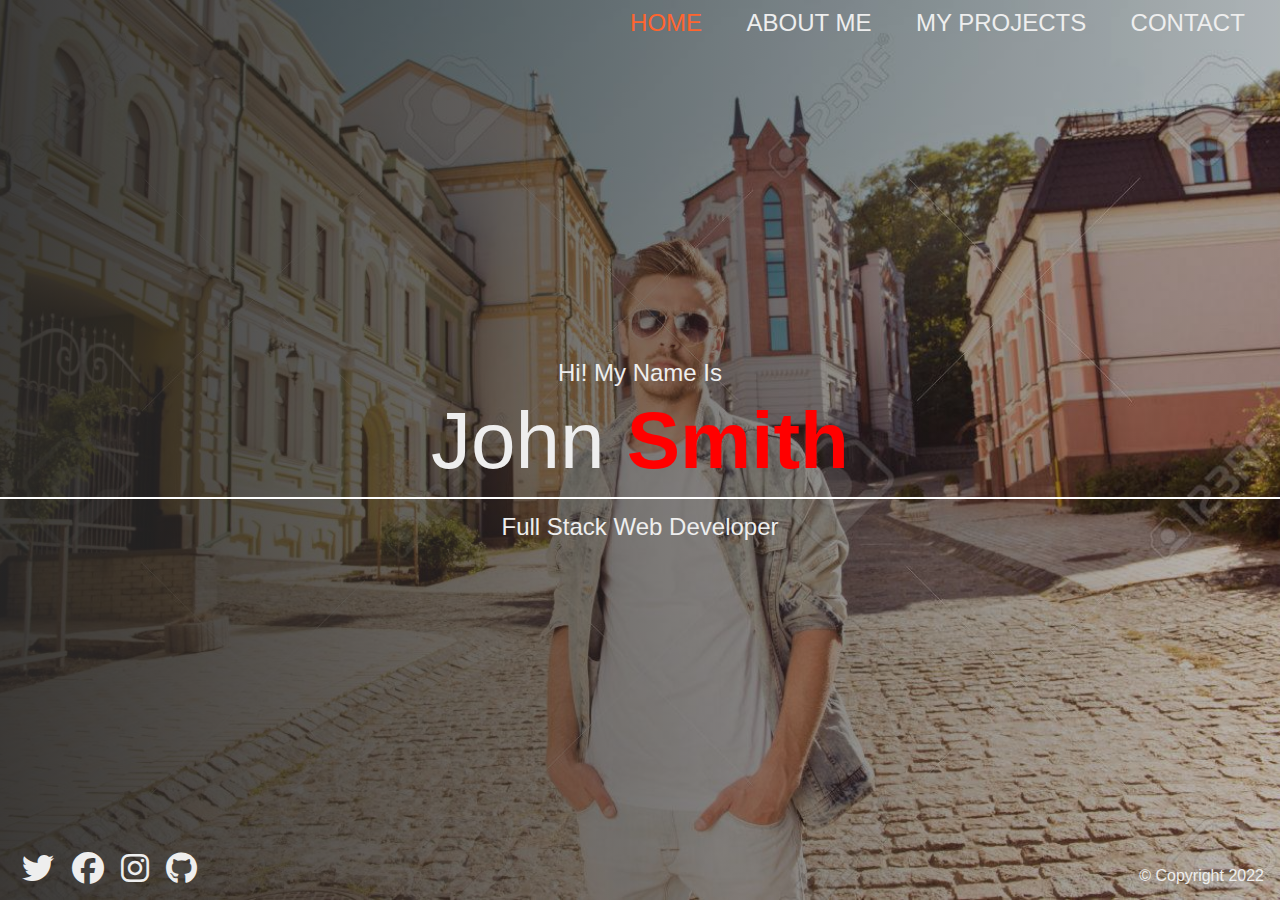
<file: index.html>
<!DOCTYPE html>
<html lang="en">
<head>
    <meta charset="UTF-8">
    <meta http-equiv="X-UA-Compatible" content="IE=edge">
    <meta name="viewport" content="width=device-width, initial-scale=1.0">
    <link rel="stylesheet" href="./css/main.css">
    <title>Portfolio-Home</title>
</head>
<body>
    <div class="home-bgImg-cantainer">
        <nav class="nav">
            <ul class="nav__list">
                <li class="nav__item">
                    <a href="index.html" class="nav__link nav__link--active">Home</a>
                </li>
                <li class="nav__item">
                    <a href="about.html" class="nav__link">About Me</a>
                </li>
                <li class="nav__item">
                    <a href="projects.html" class="nav__link">My Projects</a>
                </li>
                <li class="nav__item">
                    <a href="contact.html" class="nav__link">Contact</a>
                </li>
            </ul>
        </nav>

        <main class="home">
            <h2>Hi! My Name Is</h2>
            <h1 class="home__name">
              John <span class="home__name--last">Smith</span>
            </h1>
            <h2>Full Stack Web Developer</h2>
        </main>

        <footer class="horizontal">
            <div class="social-icons">
              <a href="#">
                <i class="fab fa-twitter fa-2x"></i>
              </a>
              <a href="#">
                <i class="fab fa-facebook fa-2x"></i>
              </a>
              <a href="#">
                <i class="fab fa-instagram fa-2x"></i>
              </a>
              <a href="#">
                <i class="fab fa-github fa-2x"></i>
              </a>
            </div>
            <div class="copyright">&copy; Copyright 2022</div>
          </footer>

    </div>
</body>
</html>
</file>
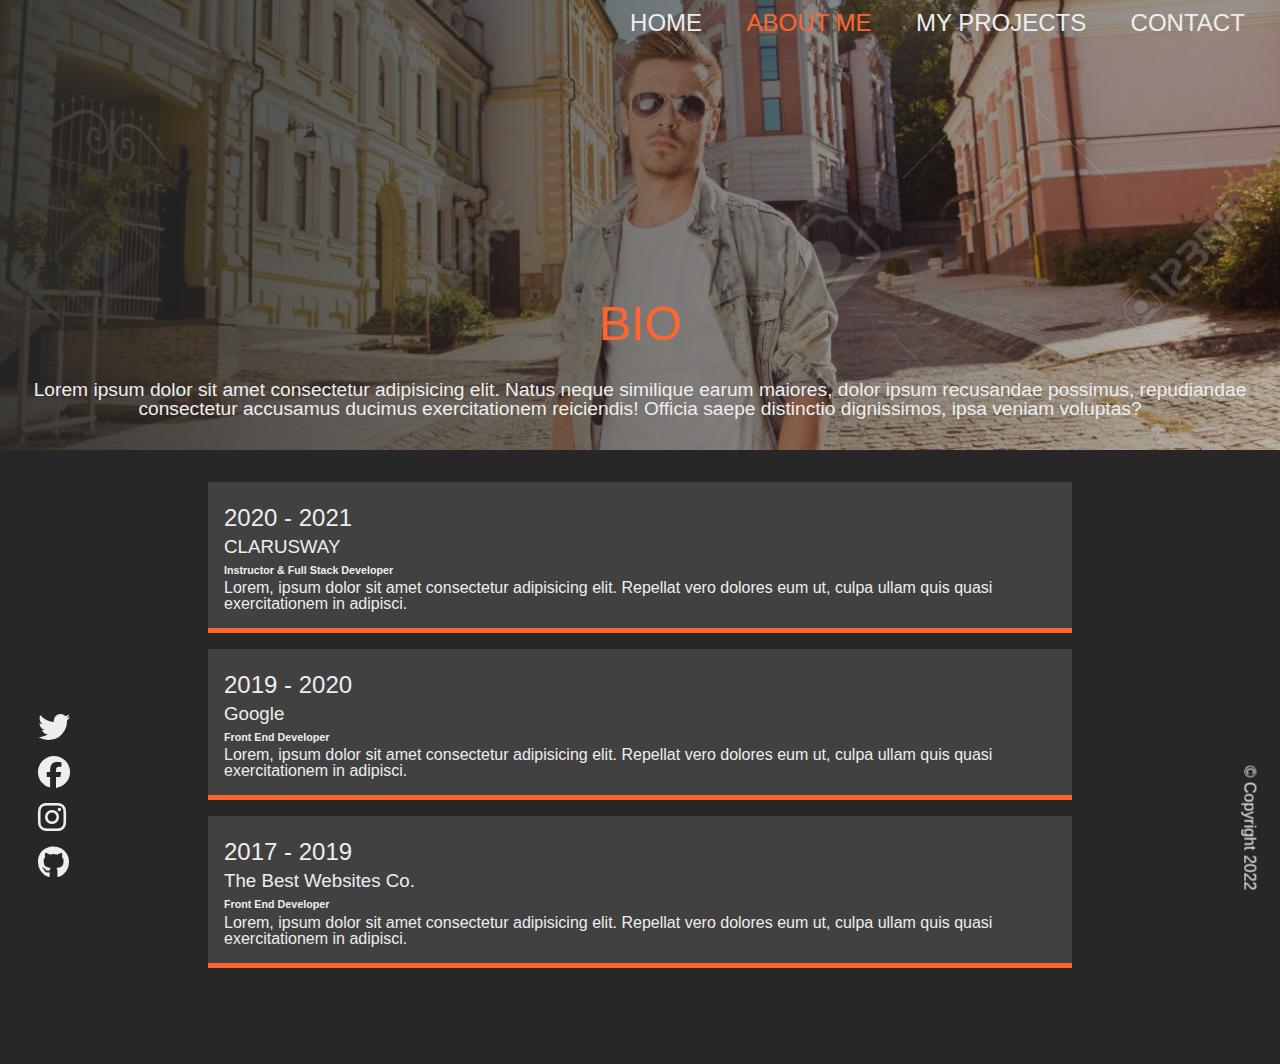
<file: about.html>
<!DOCTYPE html>
<html lang="en">
  <head>
    <meta charset="UTF-8" />
    <meta http-equiv="X-UA-Compatible" content="IE=edge" />
    <meta name="viewport" content="width=device-width, initial-scale=1.0" />

    <link rel="stylesheet" href="./css/main.css" />
    <title>Portfolio-About</title>
  </head>
  <body>
    <div class="about-bgImg-container">
      
      <nav class="nav">
        <ul class="nav__list">
          <li class="nav__item">
            <a href="index.html" class="nav__link">Home</a>
          </li>
          <li class="nav__item">
            <a href="about.html" class="nav__link nav__link--active"
              >About Me</a
            >
          </li>
          <li class="nav__item">
            <a href="projects.html" class="nav__link">My Projects</a>
          </li>
          <li class="nav__item">
            <a href="contact.html" class="nav__link">Contact</a>
          </li>
        </ul>
      </nav>

      <div class="about__bio-image">
        <h2>BIO</h2>
        <p>
          Lorem ipsum dolor sit amet consectetur adipisicing elit. Natus neque
          similique earum maiores, dolor ipsum recusandae possimus, repudiandae
          consectetur accusamus ducimus exercitationem reiciendis! Officia saepe
          distinctio dignissimos, ipsa veniam voluptas?
        </p>
      </div>
    </div>

    

    <main class="about">
      <div class="about__container">
        <div class="about__job">
          <h2 class="text-secondary">2020 - 2021</h2>
          <h3>CLARUSWAY</h3>
          <h6>Instructor & Full Stack Developer</h6>
          <p>
            Lorem, ipsum dolor sit amet consectetur adipisicing elit. Repellat
            vero dolores eum ut, culpa ullam quis quasi exercitationem in
            adipisci.
          </p>
        </div>
        <div class="about__job">
          <h2 class="text-secondary">2019 - 2020</h2>
          <h3>Google</h3>
          <h6>Front End Developer</h6>
          <p>
            Lorem, ipsum dolor sit amet consectetur adipisicing elit. Repellat
            vero dolores eum ut, culpa ullam quis quasi exercitationem in
            adipisci.
          </p>
        </div>
        <div class="about__job">
          <h2 class="text-secondary">2017 - 2019</h2>
          <h3>The Best Websites Co.</h3>
          <h6>Front End Developer</h6>
          <p>
            Lorem, ipsum dolor sit amet consectetur adipisicing elit. Repellat
            vero dolores eum ut, culpa ullam quis quasi exercitationem in
            adipisci.
          </p>
        </div>
      </div>
    </main>

    
    <footer class="vertical">
      <div class="social-icons">
        <a href="#">
          <i class="fab fa-twitter fa-2x"></i>
        </a>
        <a href="#">
          <i class="fab fa-facebook fa-2x"></i>
        </a>
        <a href="#">
          <i class="fab fa-instagram fa-2x"></i>
        </a>
        <a href="#">
          <i class="fab fa-github fa-2x"></i>
        </a>
      </div>
      <div class="copyright">&copy; Copyright 2022</div>
    </footer>
  </body>
</html>
</file>
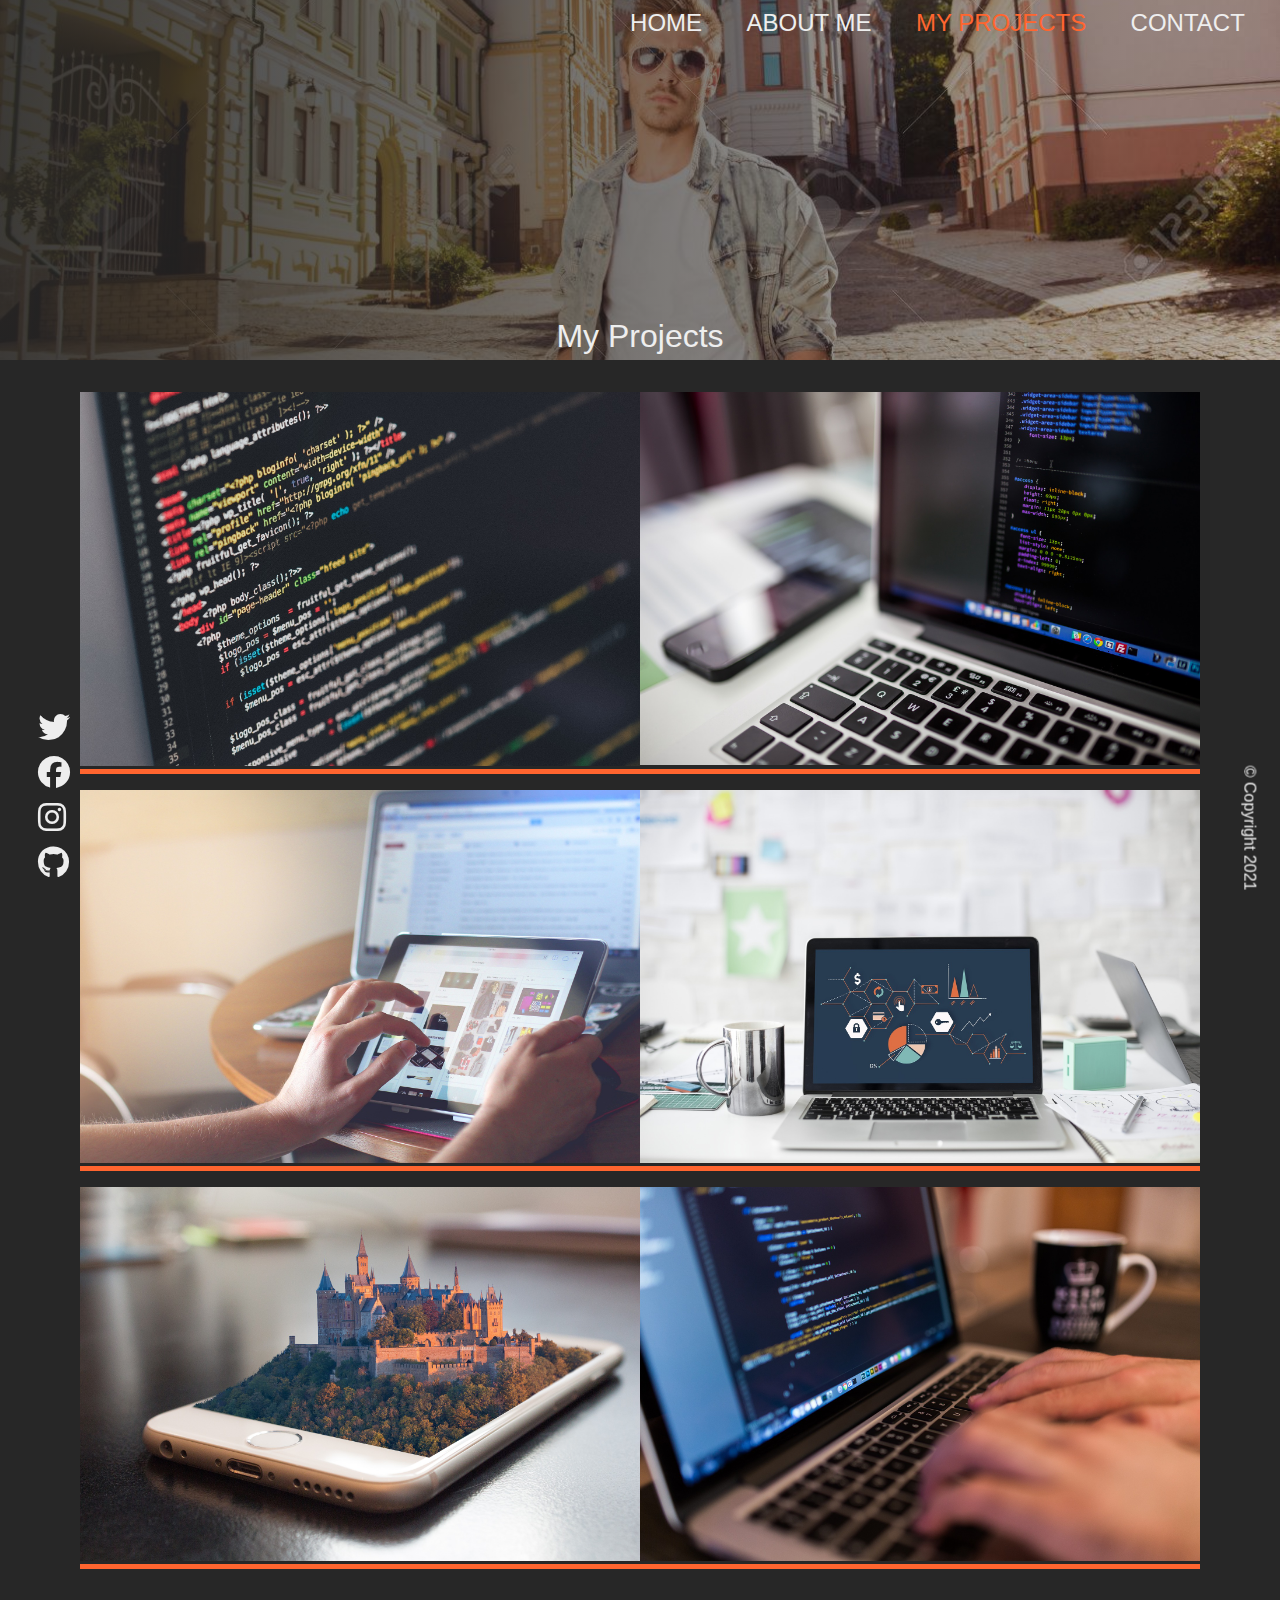
<file: projects.html>
<!DOCTYPE html>
<html lang="en">
  <head>
    <meta charset="UTF-8" />
    <meta name="viewport" content="width=device-width, initial-scale=1.0" />
    <meta http-equiv="X-UA-Compatible" content="ie=edge" />

    <link rel="stylesheet" href="css/main.css" />
    <title>Portfolio-Projects</title>
  </head>
  <body>
    <div class="project-bgImg-container">

      <nav class="nav">
        <ul class="nav__list">
          <li class="nav__item">
            <a href="index.html" class="nav__link">Home</a>
          </li>
          <li class="nav__item">
            <a href="about.html" class="nav__link">About Me</a>
          </li>
          <li class="nav__item">
            <a href="projects.html" class="nav__link nav__link--active"
              >My Projects</a
            >
          </li>
          <li class="nav__item">
            <a href="contact.html" class="nav__link">Contact</a>
          </li>
        </ul>
      </nav>

      <div class="projects__bio-image">
        <h1>My Projects</h1>
      </div>
    </div>


    <main class="projects">
      <div class="projects__items">
        <div class="projects__item">
          <img src="img/project-1.jpg" alt="My Project" />
        </div>

        <div class="projects__item">
          <img src="img/project-2.jpg" alt="My Project" />
        </div>
        <div class="projects__item">
          <img src="img/project-3.jpg" alt="My Project" />
        </div>
        <div class="projects__item">
          <img src="img/project-4.jpg" alt="My Project" />
        </div>

        <div class="projects__item">
          <img src="img/project-5.jpg" alt="My Project" />
        </div>
        <div class="projects__item">
          <img src="img/project-6.jpg" alt="My Project" />
        </div>
      </div>
    </main>


    <footer class="vertical">
      <div class="social-icons">
        <a href="#">
          <i class="fab fa-twitter fa-2x"></i>
        </a>
        <a href="#">
          <i class="fab fa-facebook fa-2x"></i>
        </a>
        <a href="#">
          <i class="fab fa-instagram fa-2x"></i>
        </a>
        <a href="#">
          <i class="fab fa-github fa-2x"></i>
        </a>
      </div>

      <div class="copyright">&copy; Copyright 2021</div>
    </footer>
  </body>
</html>
</file>
<file: css/main.css>
@import url("https://cdnjs.cloudflare.com/ajax/libs/font-awesome/6.1.1/css/all.min.css");
* {
  margin: 0;
  padding: 0;
  box-sizing: border-box;
}

.about-bgImg-container {
  height: 50vh;
  width: 100%;
  background: linear-gradient(to right, rgba(39, 39, 39, 0.9), rgba(39, 39, 39, 0.3)), url("../img/model-1.jpg");
  background-position: center;
  background-size: cover;
  display: flex;
  justify-content: space-between;
  flex-direction: column;
}
.about-bgImg-container .about__bio-image {
  text-align: center;
}
.about-bgImg-container .about__bio-image h2 {
  font-size: 3rem;
  color: #ff652f;
}
.about-bgImg-container .about__bio-image p {
  font-size: 1.2rem;
  margin: 2rem;
}

.about__container {
  width: 70vw;
  margin: 2rem auto;
}
.about .about__job {
  margin: 1rem;
  background: #414141;
  padding: 1rem;
  border-bottom: 5px solid #ff652f;
}
.about .about__job h2, .about .about__job h3 {
  margin: 0.5rem 0;
}
.about .about__job h6 {
  margin: 0.3rem 0;
}

.contact-bgImg-container {
  height: 100vh;
  width: 100%;
  background: linear-gradient(to right, rgba(39, 39, 39, 0.9), rgba(39, 39, 39, 0.3)), url("../../img/model-1.jpg");
  background-position: center;
  background-size: cover;
}
.contact-bgImg-container nav {
  height: 40vh;
}

.contact {
  height: 40vh;
  display: flex;
  flex-direction: column;
  justify-content: center;
  text-align: center;
}
.contact h2 {
  font-size: 3rem;
  margin-bottom: 2rem;
}
.contact__list {
  display: flex;
  flex-direction: column;
  justify-content: center;
  flex-wrap: wrap;
  align-items: center;
  gap: 2.5rem;
  font-size: 1.5rem;
}
.contact .text-secondary {
  color: #ff652f;
}

.home-bgImg-cantainer {
  height: 100vh;
  width: 100%;
  background: linear-gradient(to right, rgba(39, 39, 39, 0.9), rgba(39, 39, 39, 0.3)), url("../../img/model-1.jpg");
  background-position: center;
  background-size: cover;
}

.home {
  height: 80vh;
  display: flex;
  justify-content: center;
  flex-direction: column;
  text-align: center;
}
.home__name {
  font-size: 5rem;
  padding: 1rem;
  margin-bottom: 1rem;
  border-bottom: 2px solid #fff;
}
.home__name--last {
  color: red;
  font-weight: 700;
}

.project-bgImg-container {
  height: 40vh;
  width: 100%;
  background: linear-gradient(to right, rgba(39, 39, 39, 0.9), rgba(39, 39, 39, 0.3)), url("../../img/model-1.jpg");
  background-position: center;
  background-size: cover;
  display: flex;
  flex-direction: column;
  justify-content: space-between;
}
.project-bgImg-container .projects__bio-image {
  text-align: center;
  margin-bottom: 0.5rem;
}

.projects__items {
  width: 100%;
  display: flex;
  flex-wrap: wrap;
  justify-content: center;
  padding: 2rem 5rem;
  gap: 1rem 0rem;
}
.projects__item {
  width: 100%;
  cursor: pointer;
  border-bottom: 5px solid #ff652f;
  position: relative;
}
.projects__item img {
  width: 100%;
}
.projects__item::after {
  content: "";
  height: 100%;
  width: 100%;
  background-color: #ff652f;
  position: absolute;
  left: 0;
  opacity: 0;
  transition: all 0.8s;
}
.projects__item:hover::after {
  opacity: 0.7;
}

.link-style a, footer.middle a, footer.vertical .social-icons a, footer.horizontal a {
  padding: 0.4rem;
  transition: all 1s;
}
.link-style a:hover, footer.middle a:hover, footer.vertical .social-icons a:hover, footer.horizontal a:hover {
  color: #ff652f;
}

footer.horizontal {
  height: 10vh;
  display: flex;
  justify-content: space-between;
  align-items: flex-end;
  padding: 1rem;
}

footer.vertical {
  display: flex;
  justify-content: space-between;
  align-items: flex-end;
  padding: 2rem;
  margin-bottom: 1rem;
}
footer.vertical .social-icons {
  display: flex;
  flex-direction: column;
  position: fixed;
  bottom: 1rem;
}
footer.vertical .copyright {
  position: fixed;
  bottom: 1rem;
  right: 3rem;
  transform: rotate(90deg) translate(-3rem, -5rem);
}

footer.middle {
  height: 20vh;
  display: flex;
  flex-direction: column;
  justify-content: flex-start;
  align-items: center;
  padding: 1rem;
  gap: 1rem;
}

.nav {
  padding: 1rem;
  height: 10vh;
}
.nav__list {
  text-align: right;
}
.nav__item {
  display: inline;
  padding: 1rem;
}
.nav__link {
  font-size: 1rem;
  text-transform: uppercase;
  font-weight: 500;
  transition: all 1s;
}
.nav__link:hover {
  color: blue;
}
.nav__link--active {
  color: #ff652f;
}

@media screen and (min-width: 0px) {
  .nav {
    padding: 0.5rem;
  }
  .nav__list {
    text-align: center;
  }
  .nav__item {
    padding-right: 0.7rem;
  }
  .nav .nav__link {
    font-size: 0.9rem;
  }

  .contact h2 {
    font-size: 2rem;
    margin-bottom: 1rem;
  }
  .contact__list {
    gap: 2rem 1.2rem;
    font-size: 1.2rem;
  }
}
@media screen and (min-width: 576px) {
  .nav {
    padding: 0.7rem;
  }
  .nav__list {
    text-align: right;
  }
  .nav__item {
    padding-right: 1rem;
  }
  .nav .nav__link {
    font-size: 1rem;
  }

  .contact h2 {
    font-size: 2.5rem;
    margin-bottom: 1.5rem;
  }
  .contact__list {
    gap: 2.5rem 2rem;
    font-size: 1.5rem;
  }
}
@media screen and (min-width: 768px) {
  .nav__item {
    padding-right: 1.3rem;
  }
  .nav .nav__link {
    font-size: 1.3rem;
  }

  .projects__item {
    width: 100%;
  }
}
@media screen and (min-width: 1024px) {
  .nav__item {
    padding-right: 1.5rem;
  }
  .nav .nav__link {
    font-size: 1.5rem;
  }

  .projects__item {
    width: 50%;
  }

  .contact__list {
    flex-direction: row;
  }
}
@media screen and (min-width: 1600px) {
  .projects__item {
    width: 33%;
  }
}
body {
  font-family: "Segoe UI", Tahoma, Geneva, Verdana, sans-serif;
  line-height: 1;
  color: #eee;
  background-color: #272727;
  height: 100vh;
}

a {
  text-decoration: none;
  color: #eee;
}

h1, h2, h3 {
  font-weight: 400;
}

/*# sourceMappingURL=main.css.map */
</file>
